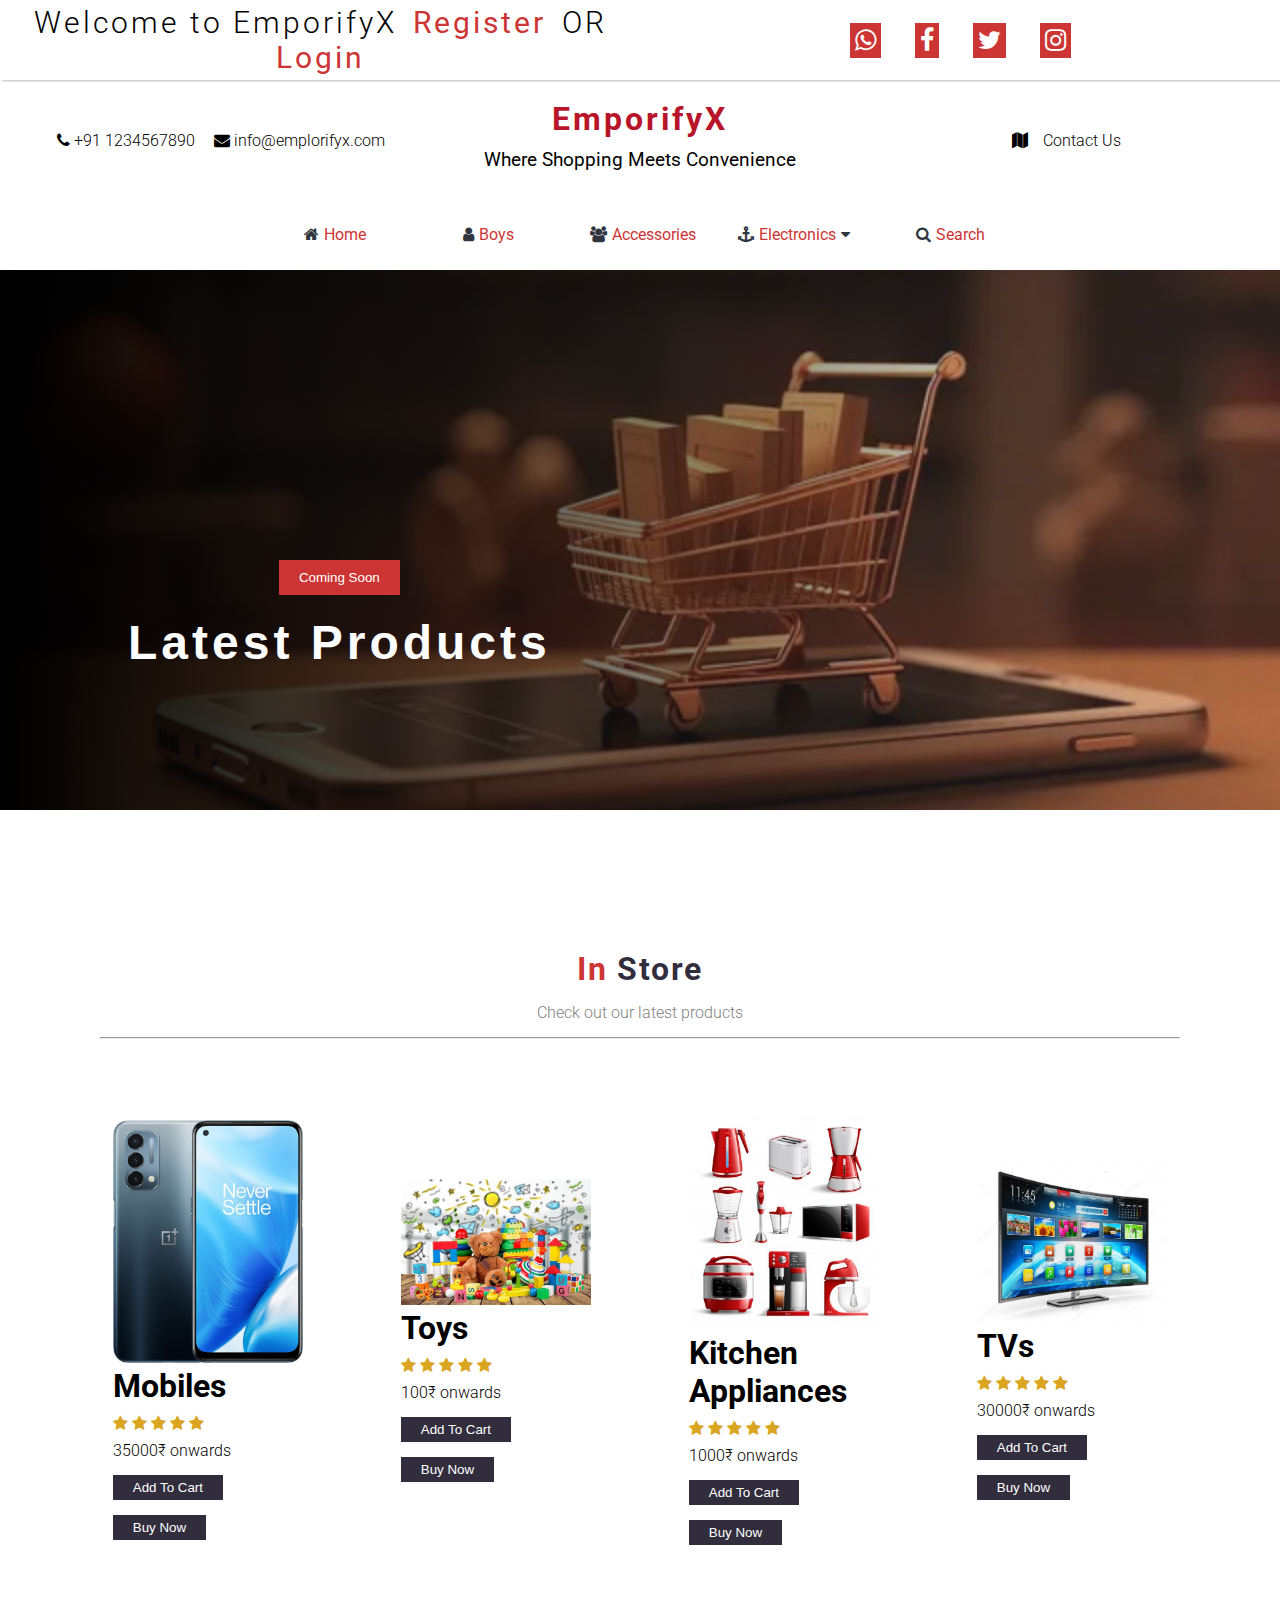
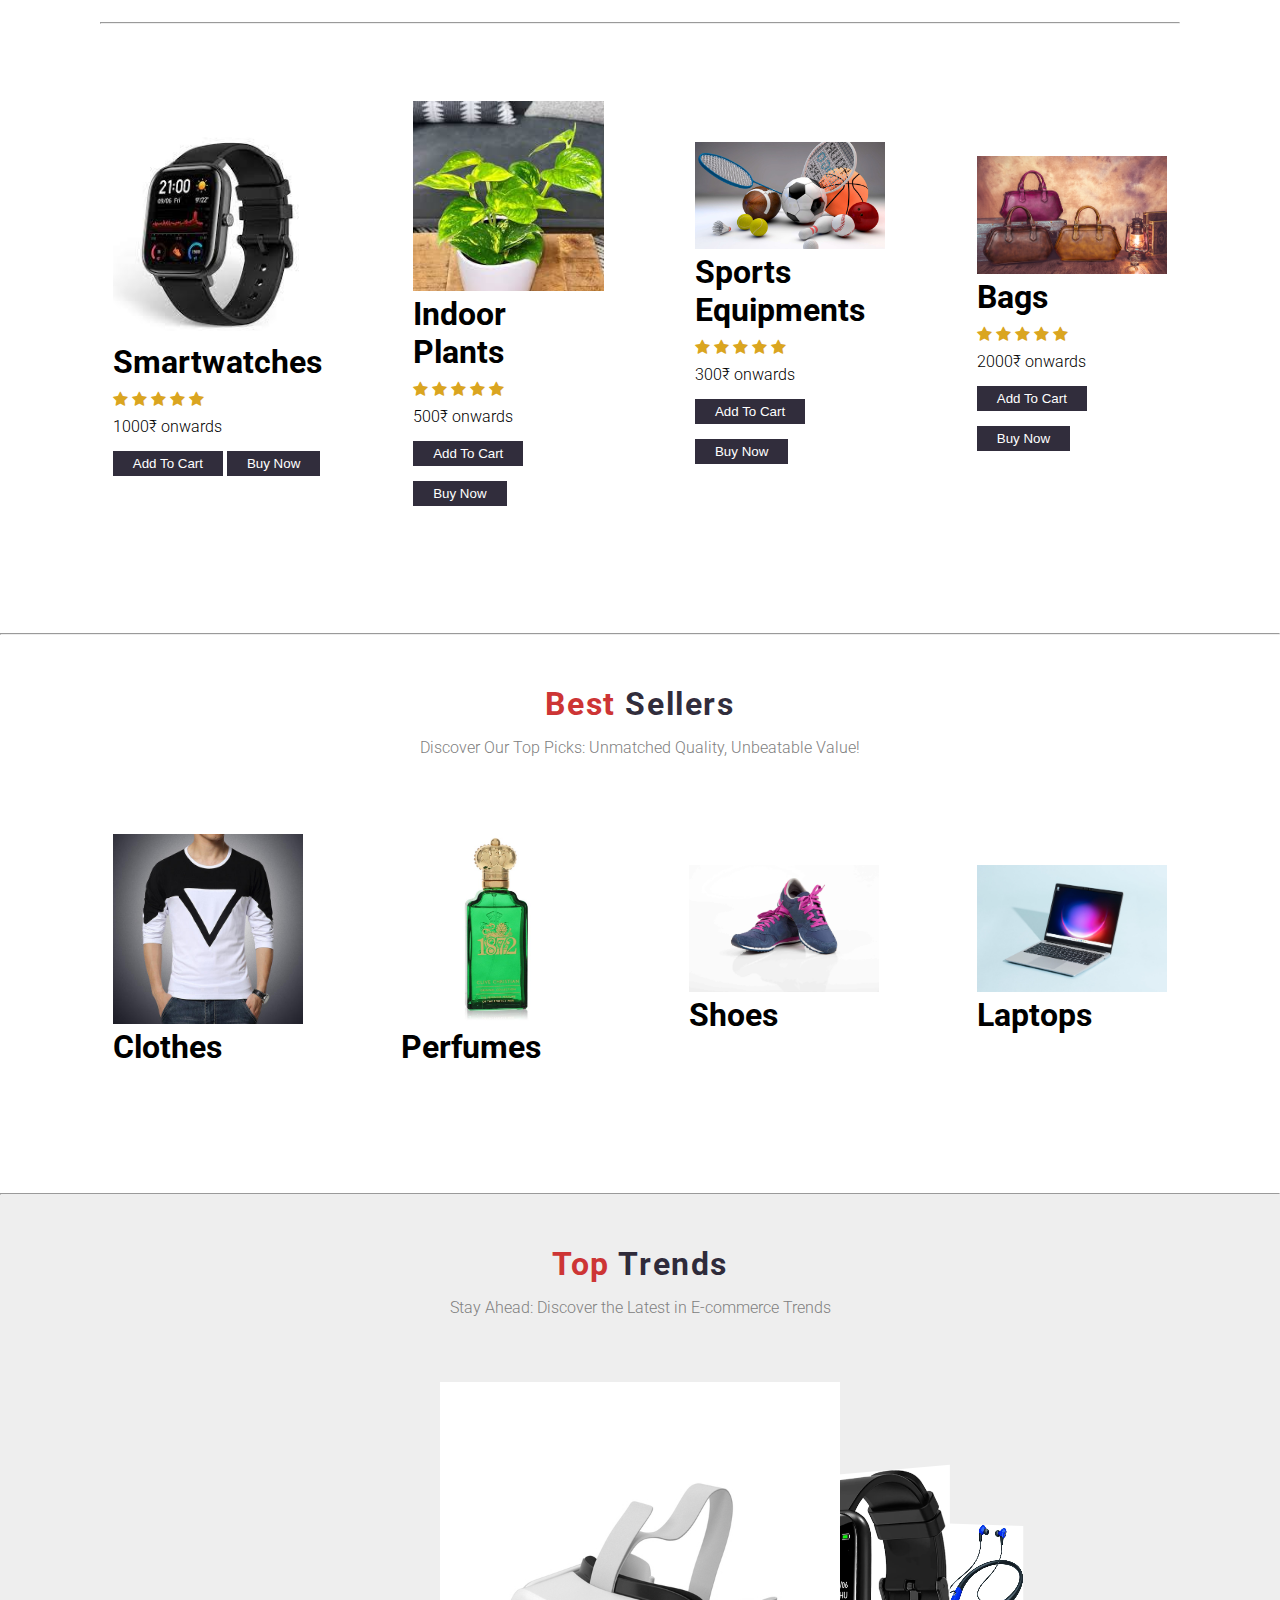
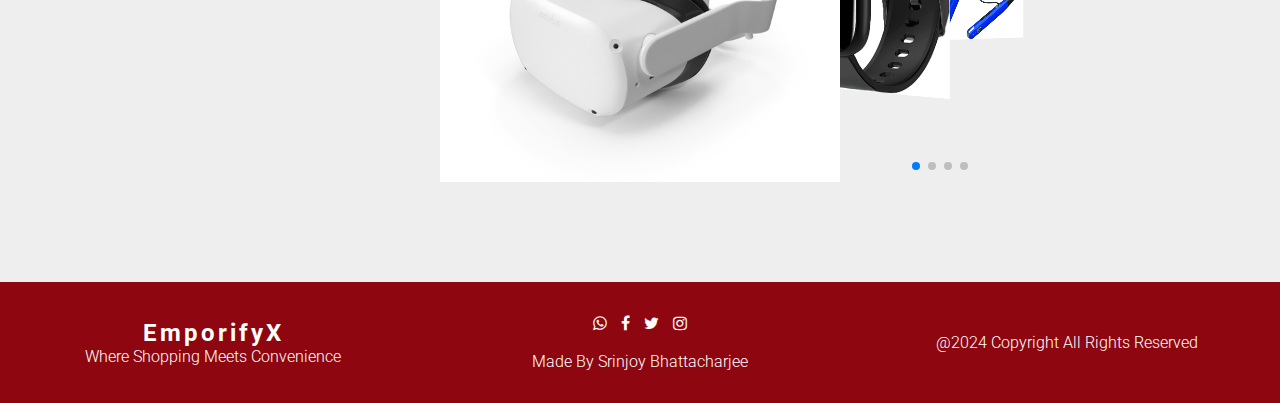
<file: EmporifyX/index.html>
<!DOCTYPE html>
<html lang="en">

<head>
    <meta charset="UTF-8">
    <meta name="viewport" content="width=device-width, initial-scale=1.0">
    <title>EmplorifyX</title>
    <link rel="stylesheet" href="style.css">

    <link rel="preconnect" href="https://fonts.googleapis.com">
    <link rel="preconnect" href="https://fonts.gstatic.com" crossorigin>
    <link rel="stylesheet" href="https://cdnjs.cloudflare.com/ajax/libs/font-awesome/4.7.0/css/font-awesome.min.css">
    <link
        href="https://fonts.googleapis.com/css2?family=Roboto:ital,wght@0,100;0,300;0,400;0,500;0,700;0,900;1,100;1,300;1,400;1,500;1,700;1,900&display=swap"
        rel="stylesheet">
    <link rel="preconnect" href="https://fonts.googleapis.com">
    <link rel="preconnect" href="https://fonts.gstatic.com" crossorigin>
    <link href="https://fonts.googleapis.com/css2?family=Akaya+Kanadaka&display=swap" rel="stylesheet">
    <link rel="stylesheet" href="https://cdn.jsdelivr.net/npm/swiper@11/swiper-bundle.min.css" />



</head>

<body>
    <header>
        <nav class="first">
            <div class="left">
                <span>Welcome to EmporifyX</span>
                <a href="#">Register</a> OR
                <a href="#">Login</a>
            </div>
            <div class="right">
                <i class="fa fa-whatsapp"></i>
                <i class="fa fa-facebook"></i>
                <i class="fa fa-twitter"></i>
                <i class="fa fa-instagram"></i>
            </div>
        </nav>
        <nav class="second">
            <div class="secondl">
                <i class="fa fa-phone"></i> +91 1234567890
                <i class="fa fa-envelope"></i> info@emplorifyx.com
            </div>

            <div class="mid">
                <h1>EmporifyX</h1>
                <p>Where Shopping Meets Convenience</p>
            </div>
            <div class="secondr">
                <i class="fa fa-map"></i>Contact Us
            </div>
        </nav>

        <nav class="third">
            <ul>
                <li><a href="#"><i class="fa fa-home"></i>Home</a></li>
                <li><a href="#"><i class="fa fa-user"></i>Boys</a></li>
                <li><a href="#"><i class="fa fa-users"></i>Accessories</a></li>
                <li><a href="#"><i class="fa fa-anchor"></i>Electronics<i class="fa fa-caret-down"></i>
                    </a>
                    <ul>
                        <li><a href="#"><i class="fa fa-mobile"></i>Mobiles</a></li>
                        <li><a href="#"><i class="fa fa-laptop"></i>Laptops</a></li>
                        <li><a href="#"><i class="fa fa-tv"></i>TVs</a></li>
                    </ul>
                </li>
                <li><a href="#"><i class="fa fa-search"></i>Search</a></li>

            </ul>
        </nav>
        <section id="navbar">
            <ul>
                <li><a href="#"><i class="fa fa-home"></i>Home</a></li>
                <li><a href="#"><i class="fa fa-user"></i>Boys</a></li>
                <li><a href="#"><i class="fa fa-users"></i>Accessories</a></li>
                <li><a href="#"><i class="fa fa-anchor"></i>Electronics<i class="fa fa-caret-down"></i>
                    </a>
                    <ul>
                        <li><a href="#"><i class="fa fa-mobile"></i>Mobiles</a></li>
                        <li><a href="#"><i class="fa fa-laptop"></i>Laptops</a></li>
                        <li><a href="#"><i class="fa fa-tv"></i>TVs</a></li>
                    </ul>
                </li>
                <li><a href="#"><i class="fa fa-search"></i>Search</a></li>

            </ul>
        </section>
        <i class="fa fa-anchor" id="menu"></i>
        <section class="feature">
            <div class="text">
                <button>
                    Coming Soon
                </button>
                <h2>Latest Products</h2>
            </div>
        </section>

    </header>
    <section class="next">
        <div class="product">
            <h1>In <span>Store</span></h1>
            <p>Check out our latest products</p>
            <hr>
        </div>
        <div class="container">
            <div class="cards">
                <div>
                    <img src="mobile1.jpg" alt="">
                </div>
                <h1>Mobiles</h1>
                <span>
                    <i class="fa fa-star"></i>
                    <i class="fa fa-star"></i>
                    <i class="fa fa-star"></i>
                    <i class="fa fa-star"></i>
                    <i class="fa fa-star"></i>
                </span>

                <p>35000₹ onwards</p>
                <button>Add To Cart</button>
                <button>Buy Now</button>
            </div>
            <div class="cards">
                <div>
                    <img src="Toys.jpg" alt="">
                </div>
                <h1>Toys</h1>
                <span>
                    <i class="fa fa-star"></i>
                    <i class="fa fa-star"></i>
                    <i class="fa fa-star"></i>
                    <i class="fa fa-star"></i>
                    <i class="fa fa-star"></i>
                </span>
                <p>100₹ onwards</p>
                <button>Add To Cart</button>
                <button>Buy Now</button>
            </div>
            <div class="cards">
                <div>
                    <img src="Kitchen.jpg" alt="">
                </div>
                <h1>Kitchen Appliances</h1>
                <span>
                    <i class="fa fa-star"></i>
                    <i class="fa fa-star"></i>
                    <i class="fa fa-star"></i>
                    <i class="fa fa-star"></i>
                    <i class="fa fa-star"></i>
                </span>
                <p>1000₹ onwards</p>
                <button>Add To Cart</button>
                <button>Buy Now</button>
            </div>
            <div class="cards">
                <div>
                    <img src="Tv.jpg" alt="">
                </div>
                <h1>TVs</h1>
                <span>
                    <i class="fa fa-star"></i>
                    <i class="fa fa-star"></i>
                    <i class="fa fa-star"></i>
                    <i class="fa fa-star"></i>
                    <i class="fa fa-star"></i>
                </span>
                <p>30000₹ onwards</p>
                <button>Add To Cart</button>
                <button>Buy Now</button>
            </div>


        </div>
        <hr>
        <div class="container">
            <div class="cards">
                <div>
                    <img src="Watch.jpeg" alt="">
                </div>
                <h1>Smartwatches</h1>
                <span>
                    <i class="fa fa-star"></i>
                    <i class="fa fa-star"></i>
                    <i class="fa fa-star"></i>
                    <i class="fa fa-star"></i>
                    <i class="fa fa-star"></i>
                </span>
                <p>1000₹ onwards</p>
                <button>Add To Cart</button>
                <button>Buy Now</button>
            </div>
            <div class="cards">
                <div>
                    <img src="Indoor plants.jpeg" alt="">
                </div>
                <h1>Indoor Plants</h1>
                <span>
                    <i class="fa fa-star"></i>
                    <i class="fa fa-star"></i>
                    <i class="fa fa-star"></i>
                    <i class="fa fa-star"></i>
                    <i class="fa fa-star"></i>
                </span>
                <p>500₹ onwards</p>
                <button>Add To Cart</button>
                <button>Buy Now</button>
            </div>
            <div class="cards">
                <div>
                    <img src="Sport-EQUIP.jpg" alt="">
                </div>
                <h1>Sports Equipments</h1>
                
                <span>
                    <i class="fa fa-star"></i>
                    <i class="fa fa-star"></i>
                    <i class="fa fa-star"></i>
                    <i class="fa fa-star"></i>
                    <i class="fa fa-star"></i>
                </span>
                <p>300₹ onwards</p>
                <button>Add To Cart</button>
                <button>Buy Now</button>
            </div>
            <div class="cards">
                <div>
                    <img src="Bags.jpg" alt="">
                </div>
                <h1>Bags</h1>
                <span>
                    <i class="fa fa-star"></i>
                    <i class="fa fa-star"></i>
                    <i class="fa fa-star"></i>
                    <i class="fa fa-star"></i>
                    <i class="fa fa-star"></i>
                </span>
                <p>2000₹ onwards</p>
                <button>Add To Cart</button>
                <button>Buy Now</button>
            </div>


        </div>
    </section>
    <hr>
    <section class="next">
        <div class="product">
            <h1>Best <span>Sellers</span></h1>
            <p>Discover Our Top Picks: Unmatched Quality, Unbeatable Value!</p>
        </div>
        <div class="container">
            <div class="cards">
                <div>
                    <img src="Bst1.jpg" alt="">
                </div>
                <h1>Clothes</h1>


            </div>
            <div class="cards">
                <div>
                    <img src="bst2.jpg" alt="">
                </div>
                <h1>Perfumes</h1>

            </div>
            <div class="cards">
                <div>
                    <img src="bst3.jpg" alt="">
                </div>
                <h1>Shoes
                </h1>
            </div>
            <div class="cards">
                <div>
                    <img src="bst4.jpg" alt="">
                </div>
                <h1>Laptops</h1>

            </div>


        </div>

    </section>
    <hr>
    <section class="trends">
        <div class="product">
            <h1>Top <span>Trends</span></h1>
            <p>Stay Ahead: Discover the Latest in E-commerce Trends</p>
        </div>
        <div class="swiper mySwiper">
            <div class="swiper-wrapper">
                <div class="swiper-slide">
                    <img src="Vr.jpg">
                </div>
                <div class="swiper-slide">
                    <img src="SmartW.jpg">
                </div>
                <div class="swiper-slide">
                    <img src="Headphones.jpg">
                </div>
                <div class="swiper-slide">
                    <img src="NEck.jpg">
                </div>
                <div class="swiper-pagination"></div>
            </div>
    </section>
    <footer>
        <div>
            <h1>EmporifyX</h1>
            <p>Where Shopping Meets Convenience</p>
        </div>
        <div>
            <i class="fa fa-whatsapp"></i>
            <i class="fa fa-facebook"></i>
            <i class="fa fa-twitter"></i>
            <i class="fa fa-instagram"></i>
            <p><br>Made By Srinjoy Bhattacharjee</p>
        </div>
        <div>
            <p>
                @2024 Copyright All Rights Reserved
            </p>
        </div>
    </footer>
    <script src="https://cdn.jsdelivr.net/npm/swiper@11/swiper-bundle.min.js"></script>
    <script>
        var swiper = new Swiper(".mySwiper", {
            effect: "coverflow",
            grabCursor: true,
            centeredSlides: true,
            slidesPerView: "auto",
            coverflowEffect: {
                rotate: 50,
                stretch: 0,
                depth: 1000,
                modifier: 1,
                slideShadows: false,
            },
            pagination: {
                el: ".swiper-pagination",
            },
        });
    </script>
    <script>
        var navbar = document.getElementById('navbar');
        var menu = document.getElementById('menu');
        navbar.style.width = "0px";
        menu.onclick = function () {
            if (navbar.style.width == "0px") {
                navbar.style.width = "250px";
            }
            else {
                navbar.style.width = "0px";
            }
        }
    </script>
</body>

</html>
</file>
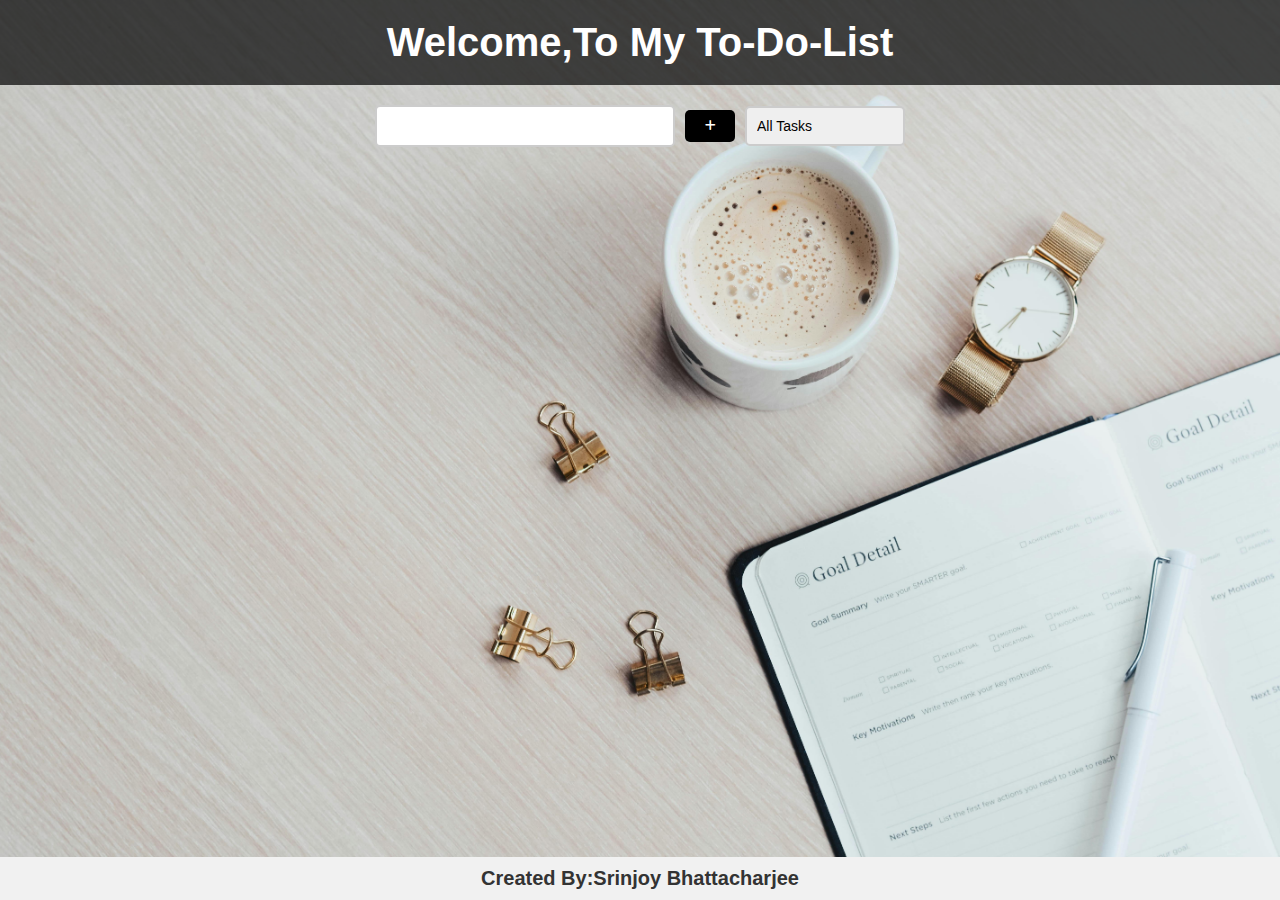
<file: To-Do-List/index.html>
<!DOCTYPE html>
<html lang="en">

<head>
    <meta charset="UTF-8">
    <meta name="viewport" content="width=device-width, initial-scale=1.0">
    <link rel="stylesheet" href="https://cdnjs.cloudflare.com/ajax/libs/font-awesome/6.0.0-beta3/css/all.min.css">
    <link rel="stylesheet" href="styles.css" class="src">

    <title>TO-DO-LIST</title>
</head>

<body>
    <header>
        <h1>Welcome,To My To-Do-List</h1>
    </header>
    <form action="">
        <input type="text" class="input">
        <button class="btn" type="submit">
            <i class="fas fa-plus"></i>
        </button>
        <div class="choice">
            <select name="tasks" class="todos">
                <option value="All">All Tasks</option>
                <option value="Completed">Completed</option>

            </select>
        </div>
    </form>
    <div class="container">
        <ul class="list"></ul>
    </div>
    <footer>
        <p>Created By:Srinjoy Bhattacharjee</p>
    </footer>
    <script src="index.js"></script>
</body>

</html>
</file>
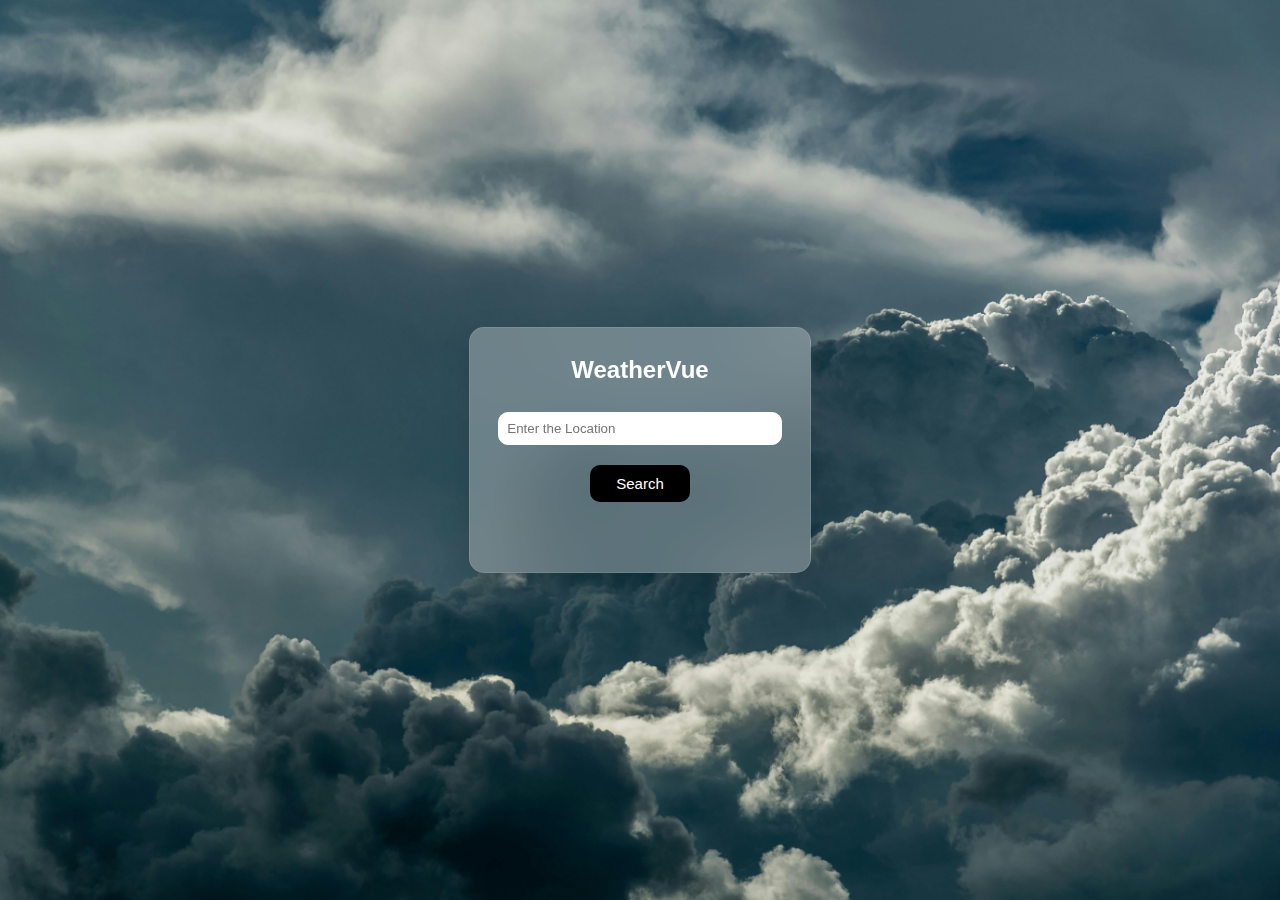
<file: WeatherVue2/index.html>
<!DOCTYPE html>
<html lang="en">
<head>
    <meta charset="UTF-8">
    <meta name="viewport" content="width=device-width, initial-scale=1.0">
    <title>WeatherVue</title>
    <link rel="stylesheet" href="styles.css">
   
</head>
<body>
   <div id="container">
        <h2>WeatherVue</h2>
        <input type="text" id="city" placeholder="Enter the Location">
        <button onclick="getWeather()">Search</button>
        <img id="icon" alt="Icon">
        <div id="temp"></div>
        <div id="info"></div>
        <div id="hforecast"></div>
   </div>
    <script src="index.js"></script>
</body>
</html>
</file>
<file: EmporifyX/style.css>
* {
  margin: 0;
  padding: 0;
  box-sizing: border-box;
}
body {
  font-family: "Roboto", sans-serif;
  font-weight: 300;
  font-style: normal;
  scroll-behavior: smooth;
}
:root {
  --primary: rgb(205, 53, 53);
  --secondary: rgba(12, 7, 25, 0.849);
  --light: #2f3640;
}
header {
  width: 100%;
  height: 100vh;
}
.first {
  width: 100%;
  height: 80px;
  display: flex;
  justify-content: space-around;
  align-items: center;
  flex-wrap: wrap;
  box-shadow: 2px 0px 3px grey;
  text-align: center;
}
.first .left {
  flex-basis: 50%;
  letter-spacing: 3px;
  font-size: 30px;
}
.first .left a {
  text-decoration: none;
  color: var(--primary);
  font-weight: bolder;
  margin: 0px 6px;
}
.first .right {
  flex-basis: 50%;
}
.right i {
  font-size: 25px;
  margin: 0px 15px;
  background: var(--primary);
  color: white;
  padding: 5px;
  cursor: pointer;
  transition: 0.1s ease-in-out;
}
.first .right i:hover {
  background: var(--secondary);
}
.second {
  height: 120px;
  display: flex;
  justify-content: space-between;
  align-items: center;
  flex-wrap: wrap;
  text-align: center;
}

.second .secondl,
.second .mid,
.second .secondr {
  flex-basis: 33.33%;
  margin: auto;
  cursor: pointer;
}
.second .secondl i {
  margin-left: 15px;
}

.second .mid h1 {
  color: rgb(184, 20, 42);
  font-size: 2rem;
  letter-spacing: 3px;
  font-weight: bold;
}
.second .mid p {
  color: black;
  font-size: 1.2rem;
  margin: 10px;
  font-weight: bolder;
}

.second .secondr i {
  margin-right: 15px;
}
.third {
  width: 100%;
  height: 70px;
  line-height: 70px;
}
.third ul {
  list-style: none;
  text-align: center;
}
.third ul li {
  display: inline-block;
  width: 150px;
  position: relative;
  z-index: 99;
}

.third ul li a {
  text-decoration: none;
  color: var(--primary);
  font-weight: 400;
  display: block;
}
.third ul li a:hover {
  color: var(--secondary);
}
.third ul li i {
  color: #2f3640;
  margin: 0px 5px;
}
.third ul ul {
  position: absolute;
  top: 60px;
  left: 0px;
  display: none;
}
.third ul ul li {
  background-color: white;
  border-bottom: 1px solid var(--primary);
}
.third ul li:hover > ul {
  display: block;
}
.feature {
  width: 100%;
  height: 60vh;
  background: linear-gradient(
      to right,
      rgba(0, 0, 0, 1),
      rgba(255, 255, 255, 0.1)
    ),
    url("bg.jpg");
  background-size: cover;
  background-position: center;
  position: relative;
}
.text {
  max-width: 500px;
  position: absolute;
  top: 50%;
  left: 10%;
  color: white;
  font-size: 2rem;
  letter-spacing: 4px;
  text-align: center;
  font-family: "Segoe UI", Tahoma, Geneva, Verdana, sans-serif;
}
.text button {
  padding: 10px 20px;
  border: none;
  outline: none;
  background-color: var(--primary);
  margin: 20px 0px;
  color: white;
}
.next {
  padding: 50px 100px;
}
.product h1 {
  color: var(--primary);
  letter-spacing: 0.1rem;
  font-size: 2rem;
  font-weight: bold;
}
.product {
  text-align: center;
}
.product h1 span {
  color: var(--secondary);
}
.product p {
  color: gray;
  margin: 15px 0px;
}
.container {
  width: 100%;
  display: flex;
  justify-content: space-between;
  align-items: center;
  cursor: pointer;
  margin: 2rem 0;
  flex-wrap: wrap;
}
.container .cards {
  flex-basis: 20%;
  padding: 0.8rem;
  position: relative;
}
.cards img {
  width: 100%;
  transition: 0.5s ease-in-out;
}
.container {
  cursor: pointer;
  margin: 4rem 0;
}
.cards i {
  color: goldenrod;
  margin: 10px 0px;
}
.cards button {
  color: white;
  background: var(--secondary);
  margin-top: 15px;
  border: none;
  outline: none;
  padding: 5px 20px;
}
.cards:hover img,
.cards:hover h1 {
  width: 75%;
  color: var(--primary);
}
.trends {
  padding: 50px 90px;
  background-color: rgba(22, 21, 21, 0.073);
}
.trends .swiper {
  width: 100%;
  padding: 50px;
}

.trends .swiper-slide {
  background-position: center;
  background-size: cover;
  width: 400px;
  height: 400px;
}

.trends .swiper-slide img {
  display: block;
  width: 100%;
  height: 100%;
}
footer {
  background-color: #8e060f;
  color: white;
  display: flex;
  justify-content: space-around;
  align-items: center;
  flex-wrap: wrap;
  text-align: center;
  
}
footer div {
  flex-basis: 33.33%;
  padding: 2rem;
}
footer h1 {
  font-size: 1.5rem;
  letter-spacing: 3px;
}
footer p {
  font-size: 1rem;
}
footer i {
  margin: 0px 5px;
}
#navbar{
    display: none;
}
#menu{
    display: none;
}
@media only screen and (max-width: 770px) {
  .first {
    position: relative;
    z-index: 3;
    background: white;
  }
  .right i {
    font-size: 15px;
    margin: 0px 5px;
  }
  .second {
    height: 80px;
    width: 100%;
  }
  .second .secondl i {
    margin-left: 0px;
  }
  .second .mid h1 {
    font-size: 1.5rem;
    letter-spacing: 1px;
  }
  .second .mid p {
    color: black;
    font-size: 10px;
    margin: 10px;
    font-weight: bolder;
  }

  .second .secondr i {
    margin-right: 15px;
  }
  .third {
    display: none;
  }
  .feature {
    background-attachment: fixed;
  }
  .next {
    padding: 0px 50px;
  }
  .product h1 {
    color: var(--primary);
    letter-spacing: 0.1rem;
    font-size: 2rem;
    font-weight: bold;
  }
  .product {
    text-align: center;
  }
  .product h1 span {
    color: var(--secondary);
  }
  .product p {
    color: gray;
    margin: 15px 0px;
  }
  .container {
    margin: 2rem 0;
  }
  .container .cards {
    flex-basis: 100%;

    text-align: center;
  }
  .cards img {
    width: 100%;
    transition: 0.5s ease-in-out;
  }
  .container {
    cursor: pointer;
    margin: 4rem 0;
  }
  .cards i {
    color: goldenrod;
    margin: 10px 0px;
  }
  .cards button {
    color: white;
    background: var(--secondary);
    margin-top: 15px;
    border: none;
    outline: none;
    padding: 5px 20px;
  }
  .trends {
    padding: 20px 50px;
  }
 
  .trends .swiper-slide {
    width: 300px;
    height: 300px;
  }
  footer {
    background-color: #8e060f;
    color: white;
    display: flex;
    justify-content: space-around;
    align-items: center;
    flex-wrap: wrap;
    text-align: center;
    
  }
  footer div {
    flex-basis: 50%;
    margin:10px 0px;
  }
 #navbar{
    display: block;
 }
 #menu{
    display: block;
    position: absolute;
    top:50%;
    right:0%;
    transform: translate(0%,-50%);
    z-index: 99;
    background-color: var(--primary);
    color:white;
    font-size: 2rem;
    padding: 20px 10px;
    animation: animate 5s ease infinite;
 }
 @keyframes animate{
    0%{
        background-color: var(--secondary);
    }
    100%{
        background-color: var(--primary);
    }
}
.product h1{
  text-align: left;
}
#navbar {
    width: 0px;
    height: 100vh;
   
    position: absolute;
    z-index: 3;
    top:0;
    left:0;
    background-color:#2f3640;
    padding-top: 70px;
    display: block;
    overflow: hidden;
    transition: 0.5s ease-in-out;
  }
  #navbar ul {
    list-style: none;
   ;
  }
  #navbar ul li {
    display: block;
    width: 200px;
    position: relative;
    z-index: 99;
    margin:10px 20px;
  }
  
  #navbar ul li a {
    text-decoration: none;
    color: white;
    font-weight: 400;
    display: block;
    font-size: 20px;
    padding:10px 20px;
  }
  #navbar ul li a:hover {
    color: var(--secondary);
  }
  #navbar ul li i {
    color:white;
    margin: 0px 5px;
  }
  #navbar ul ul {
    position: absolute;
    top: 60px;
    left: 0px;
    display: none;
  }
  #navbar ul ul li {
    
    border-bottom: 1px solid white;
  }
  #navbar ul li:hover > ul {
    display: block;
  }
}
</file>
<file: To-Do-List/styles.css>
* {
  margin: 0;
  padding: 0;
  box-sizing: border-box;
}

body {
  background-image: url("Image/pexels-content-pixie-1405717-2736499.jpg");
  background-size: cover;
  background-repeat: no-repeat;
  background-position: center center;
  background-attachment: fixed;
  font-family: Arial, sans-serif;
  min-height: 100vh;
}
header {
  text-align: center;
  padding: 20px;
  background-color: rgba(0, 0, 0, 0.7);
  color: white;
}

h1 {
  margin: 0;
  font-size: 2.5em;
}

form {
  display: flex;
  justify-content: center;
  align-items: center;
  padding: 20px;
}

.input {
  padding: 10px;
  border: 2px solid #ccc;
  border-radius: 5px;
  width: 300px;
  margin-right: 10px;
  font-size: 16px;
}

.btn {
  background-color: black;
  color: white;
  border: none;
  padding: 10px 20px;
  border-radius: 5px;
  cursor: pointer;
  display: flex;
  align-items: center;
  justify-content: center;
  transition: all 0.3 ease;
}

.btn:hover {
  background-color: slategrey;
}
.btn i {
  font-size: 12px;
}
.choice {
  margin-left: 10px;
}
.todos {
  padding: 10px;
  border: 2px solid #ccc;
  border-radius: 5px;
  font-size: 14px;
}
footer {
  text-align: center;
  padding: 10px;
  background-color: #f1f1f1;
  position: fixed;
  width: 100%;
  bottom: 0;
  left: 0;
}

footer p {
  margin: 0;
  color: #333;
  font-size: 20px;
  font-weight: bolder;
}

.container {
  display: flex;
  justify-content: center;
  align-items: center;
}
.list {
  min-width: 30%;
  list-style: none;
}
.todo {
  margin: 0.5rem;
  background: white;
  padding-left: 0.5rem;
  color: black;
  font-size: 1.5rem;
  display: flex;
  justify-content: space-between;
  align-items: center;
  transition: 0.5s;
  border-radius: 2rem;
}
.todo li {
  flex: 1;
}

.trash-btn,
.complete-btn {
  color: white;
  border: none;
  padding: 1rem;
  cursor: pointer;
  font-size: 1.5rem;
}

.complete-btn {
  background: Blue;
}
.trash-btn {
  border-top-right-radius: 1.75rem;
  border-bottom-right-radius: 1.75rem;
  background: rgb(171, 171, 171);
}
.item {
  padding: 0rem 0.5rem;
}
.fa-trash,
.fa-check-circle {
  pointer-events: none;
}
.Completed {
  text-decoration: line-through;
  opacity: 0.5;
}

.swipe {
  transform: translateX(10rem);
  opacity: 0;
}

select {
  -webkit-appearance: none;
  -moz-appearance: none;
  appearance: none;
  outline: none;
  border: none;
}
select {
  color: Black;
  width: 10rem;
  cursor: pointer;
  padding: 0.2rem;
  font-weight: 500;
}

.select {
  margin: 1rem;
  position: relative;
  overflow: hidden;
  border-radius: 40px;
}

.select::after {
  position: absolute;
  background: black;
  top: 0;
  right: 0;
  padding: 1rem;
  pointer-events: none;
  transition: all 0.3s ease;
}
.select::hover::after {
  background: purple;
  color: red;
}
@media (max-width: 768px) {
  h1 {
    font-size: 2em;
  }

  .input,
  .btn {
    width: 80%;
    margin: 5px 0;
  }

  .container {
    flex-direction: column;
  }

  .list {
    width: 90%;
  }

  footer p {
    font-size: 16px;
  }
}

@media (max-width: 480px) {
  h1 {
    font-size: 1.5em;
  }

  .input,
  .btn {
    width: 100%;
  }

  .todo {
    font-size: 1rem;
    padding: 10px;
  }

  footer p {
    font-size: 14px;
  }
}
</file>
<file: WeatherVue2/styles.css>
body {
    background-image: url("images/pexels-pixabay-209831.jpg");
    background-size: cover;
    background-position: center;
    font-family:'Franklin Gothic Medium', 'Arial Narrow', Arial, sans-serif;
    display: flex;
    align-items: center;
    justify-content: center;
    height: 100vh;
    margin: 0;
}

#container {
    background: rgba(255, 255, 255, 0.3);
    max-width: 400px;
    padding: 20px;
    border-radius: 15px;
    box-shadow: 0 8px 32px rgba(0, 0, 0, 0.1);
    backdrop-filter: blur(30px);
    border: 1px solid rgba(255, 255, 255, 0.1);
    text-align: center;
}

h2 , p {
    color: #fff;
    margin: 8px 0;
}
button {
    background: black;
    color: white;
    padding: 10px;
    border: none;
    border-radius: 10px;
    cursor: pointer;
    margin-top: 20px;
    width: 100px;
    font-size: 15px;
}

input {
    width: calc(100% - 16px);
    padding: 8px;
    box-sizing: border-box;
    border-radius: 10px;
    border: 1px solid white;
    margin-top: 20px;
}
button:hover {
    background: gray;
}

#temp p {
    font-size: 60px;
    margin-top: -30px;
}

#info {
    font-size: 20px;
}

#icon {
    width: 200px;
    height: 200px;
    margin: 0 auto 10px; 
    margin-bottom: 0;
    display: none;
}

#hforecast {
    margin-top: 50px;
    overflow-x: auto;
    white-space: nowrap;
    display: flex;
    justify-content: space-between;
}

.hourly {
    flex: 0 0 auto;
    width: 80px;
    display: flex;
    flex-direction: column;
    align-items: center;
    margin-right: 10px;
    color: white;
}

.hourly img {
    width: 30px;
    height: 30px;
    margin-bottom: 5px;
}

#hourly-heading {
    color: #fff;
    margin-top: 10px;
}
</file>
